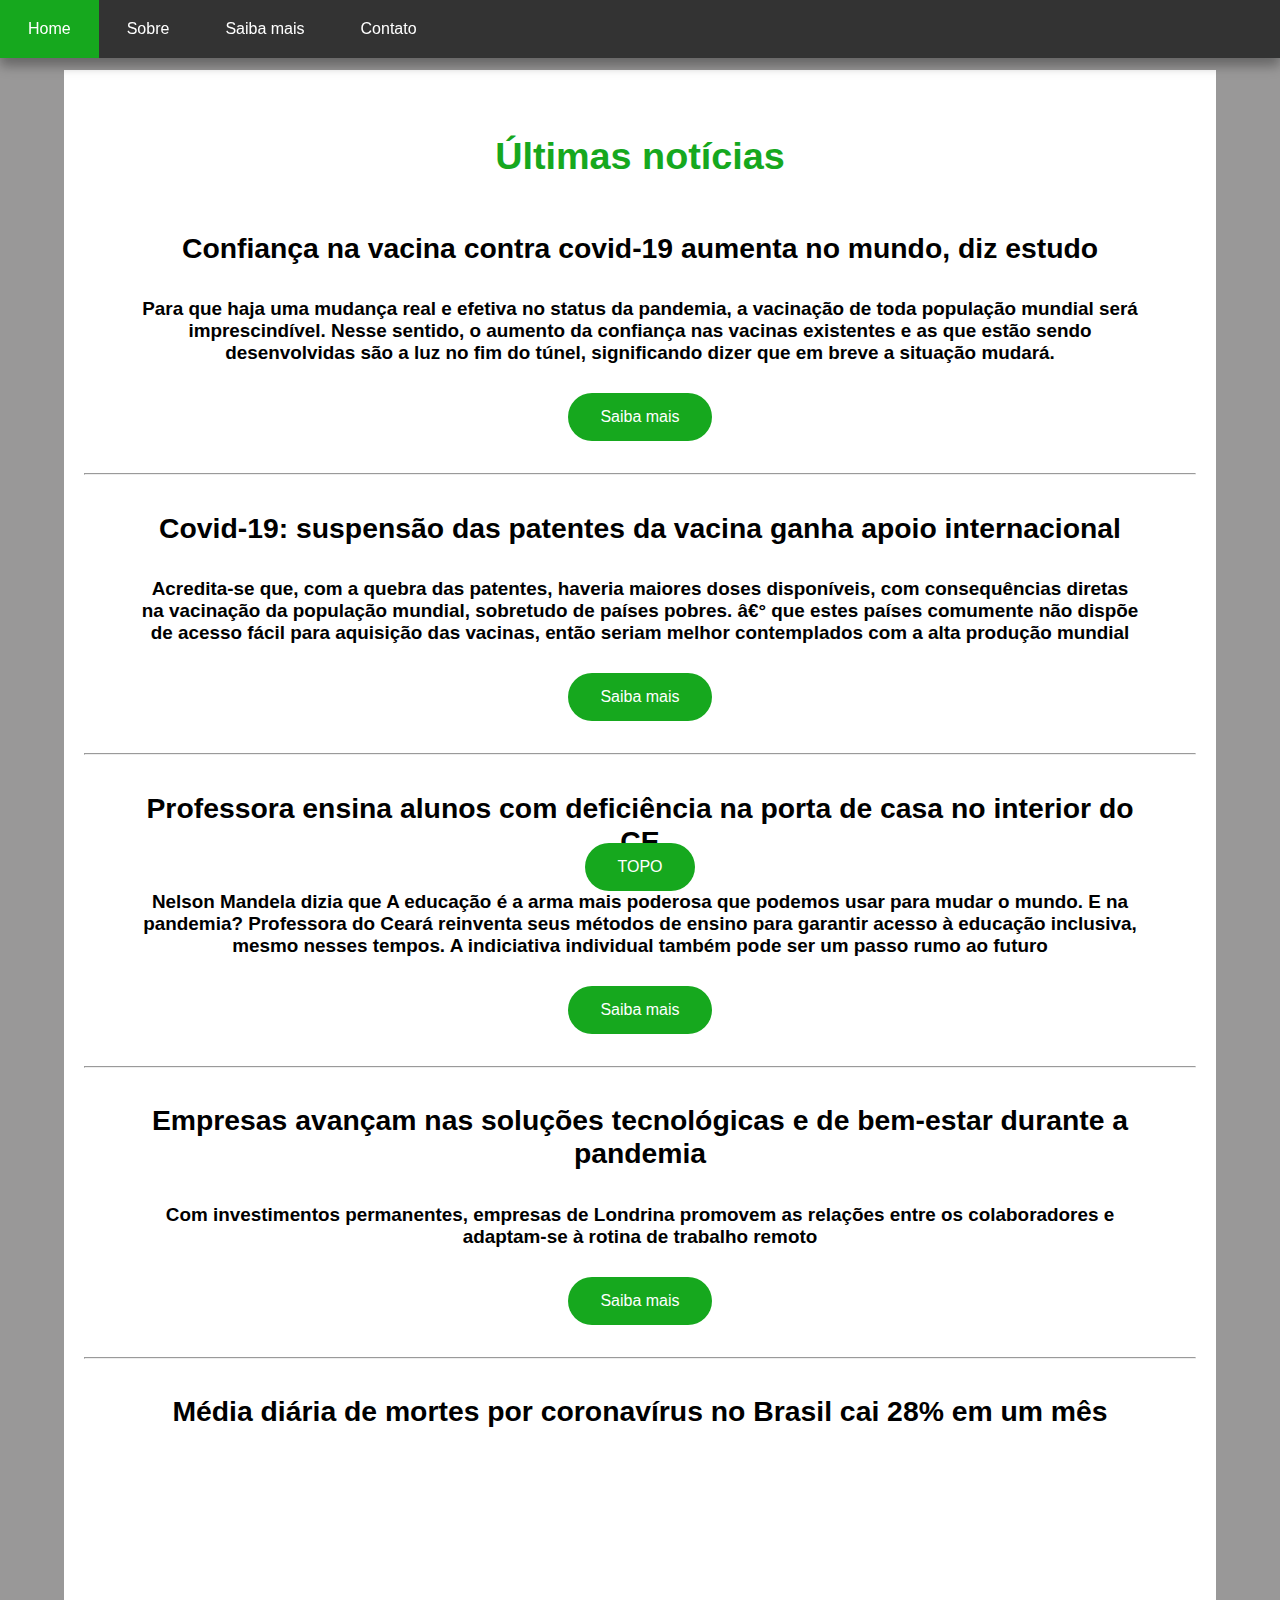
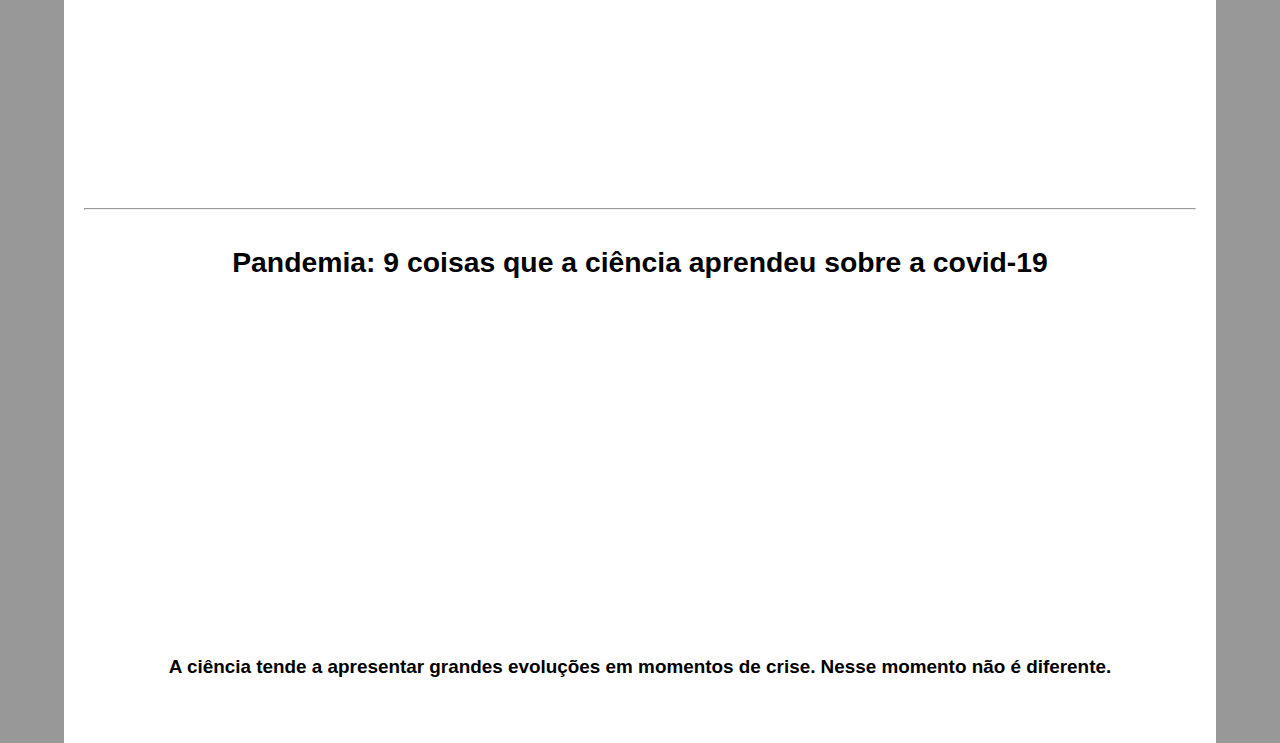
<file: index.html>
<!DOCTYPE html>
<html lang="pt-br">
    <head>
        <meta charset="UTF-8">
        <meta http-equiv="X-UA-Compatible" content="IE=edge">
        <meta name="viewport" content="width=device-width, initial-scale=1.0">
        <title>Página inicial | Luz no fim do Túnel</title>
        <link rel="stylesheet" href="style/style.css">
    </head>

    <body>
        <nav>
            <ul class="menu">
            <li><a class="active" href="index.html">Home</a></li>
            <li><a href="sobre.html">Sobre</a></li>
            <li><a href="saiba.html">Saiba mais</a></li>
            <li><a href="contato.html">Contato</a></li>
            </ul>
        </nav>

        <div id="bg">
                        <!-- Usem h2 para titulo das notÒ­cias
                h4 para a descriÒ§Ò£o delas
                div id="imagem" para imagens
                div id="videos" para videos

                tudo isso dentro de uma tag <section> para separar as notÒ­cias
            -->
            <h1>Últimas notícias</h1>
        <section>
            <h2>Confiança na vacina contra covid-19 aumenta no mundo, diz estudo</h2>
            <h4>Para que haja uma mudança real e efetiva no status da pandemia, a vacinação de toda população mundial será imprescindível. Nesse
            sentido, o aumento da confiança nas vacinas existentes e as que estão sendo desenvolvidas são a luz no fim do túnel, significando dizer que em breve a
            situação mudará.</h4>
            <a href="https://exame.com/mundo/confianca-na-vacina-conta-covid-19-aumenta-no-mundo-diz-estudo/" class="news" target="_blank">Saiba mais</a>
        </section>
        <hr>
        <section>
            <h2>Covid-19: suspensão das patentes da vacina ganha apoio internacional</h2>
            <h4>Acredita-se que, com a quebra das patentes, haveria maiores doses disponíveis, com consequências diretas na vacinação da população
            mundial, sobretudo de países pobres. â€° que estes países comumente não dispõe de acesso fácil para aquisição das vacinas, então seriam melhor
            contemplados com a alta produção mundial</h4>
            <a href="https://www.portaldavacina.com.br/covid-19-suspensao-das-patentes-da-vacina-ganha-apoio-internacional/" class="news" target="_blank">Saiba mais</a>
        </section>
        <hr>
        <section>
            <h2>Professora ensina alunos com deficiência na porta de casa no interior do CE</h2>
            <h4>Nelson Mandela dizia que A educação é a arma mais poderosa que podemos usar para mudar o mundo. E na pandemia? Professora do Ceará
            reinventa seus métodos de ensino para garantir acesso à educação inclusiva, mesmo nesses tempos. A indiciativa individual também pode ser um passo
            rumo ao futuro</h4>
            <a href="https://www.uol.com.br/ecoa/ultimas-noticias/2021/07/13/professora-ensina-alunos-com-deficiencia-na-porta-de-casa-no-interior-do-ce.htm" class="news" target="_blank">Saiba mais</a>
        </section>
        <hr>
        <section>
            <h2>Empresas avançam nas soluções tecnológicas e de bem-estar durante a pandemia</h2>
            <h4>Com investimentos permanentes, empresas de Londrina promovem as relações entre os colaboradores e adaptam-se à rotina de trabalho
            remoto</h4>
            <a href="https://www.folhadelondrina.com.br/empregos-e-concursos/empresas-avancam-nas-solucoes-tecnologicas-e-de-bem-estar-durante-a-pandemia-3060391e.html" class="news" target="_blank">Saiba mais</a>
        </section>
        <hr>
        <section>
            <h2>Média diária de mortes por coronavírus no Brasil cai 28% em um mês</h2>
            <div id="videos">
                <iframe width="560" height="315" src="https://www.youtube.com/embed/Ar0w6XDeyGQ" title="YouTube video player" frameborder="0" allow="accelerometer; autoplay; clipboard-write; encrypted-media; gyroscope; picture-in-picture" allowfullscreen></iframe>
            </div>
        </section>
        <hr>
        <section>
            <h2>Pandemia: 9 coisas que a ciência aprendeu sobre a covid-19</h2>
            <div id="videos">
                <iframe width="560" height="315" src="https://www.youtube.com/embed/FgihY3XOLEg" title="YouTube video player" frameborder="0" allow="accelerometer; autoplay; clipboard-write; encrypted-media; gyroscope; picture-in-picture" allowfullscreen></iframe>
            </div>
            <h4>A ciência tende a apresentar grandes evoluções em momentos de crise. Nesse momento não é diferente.</h4>
        </section>
        </div>

        <footer>
            <a href = "#top" class="button-top">TOPO</a>
        </footer>
    </body>
</html>
</file>
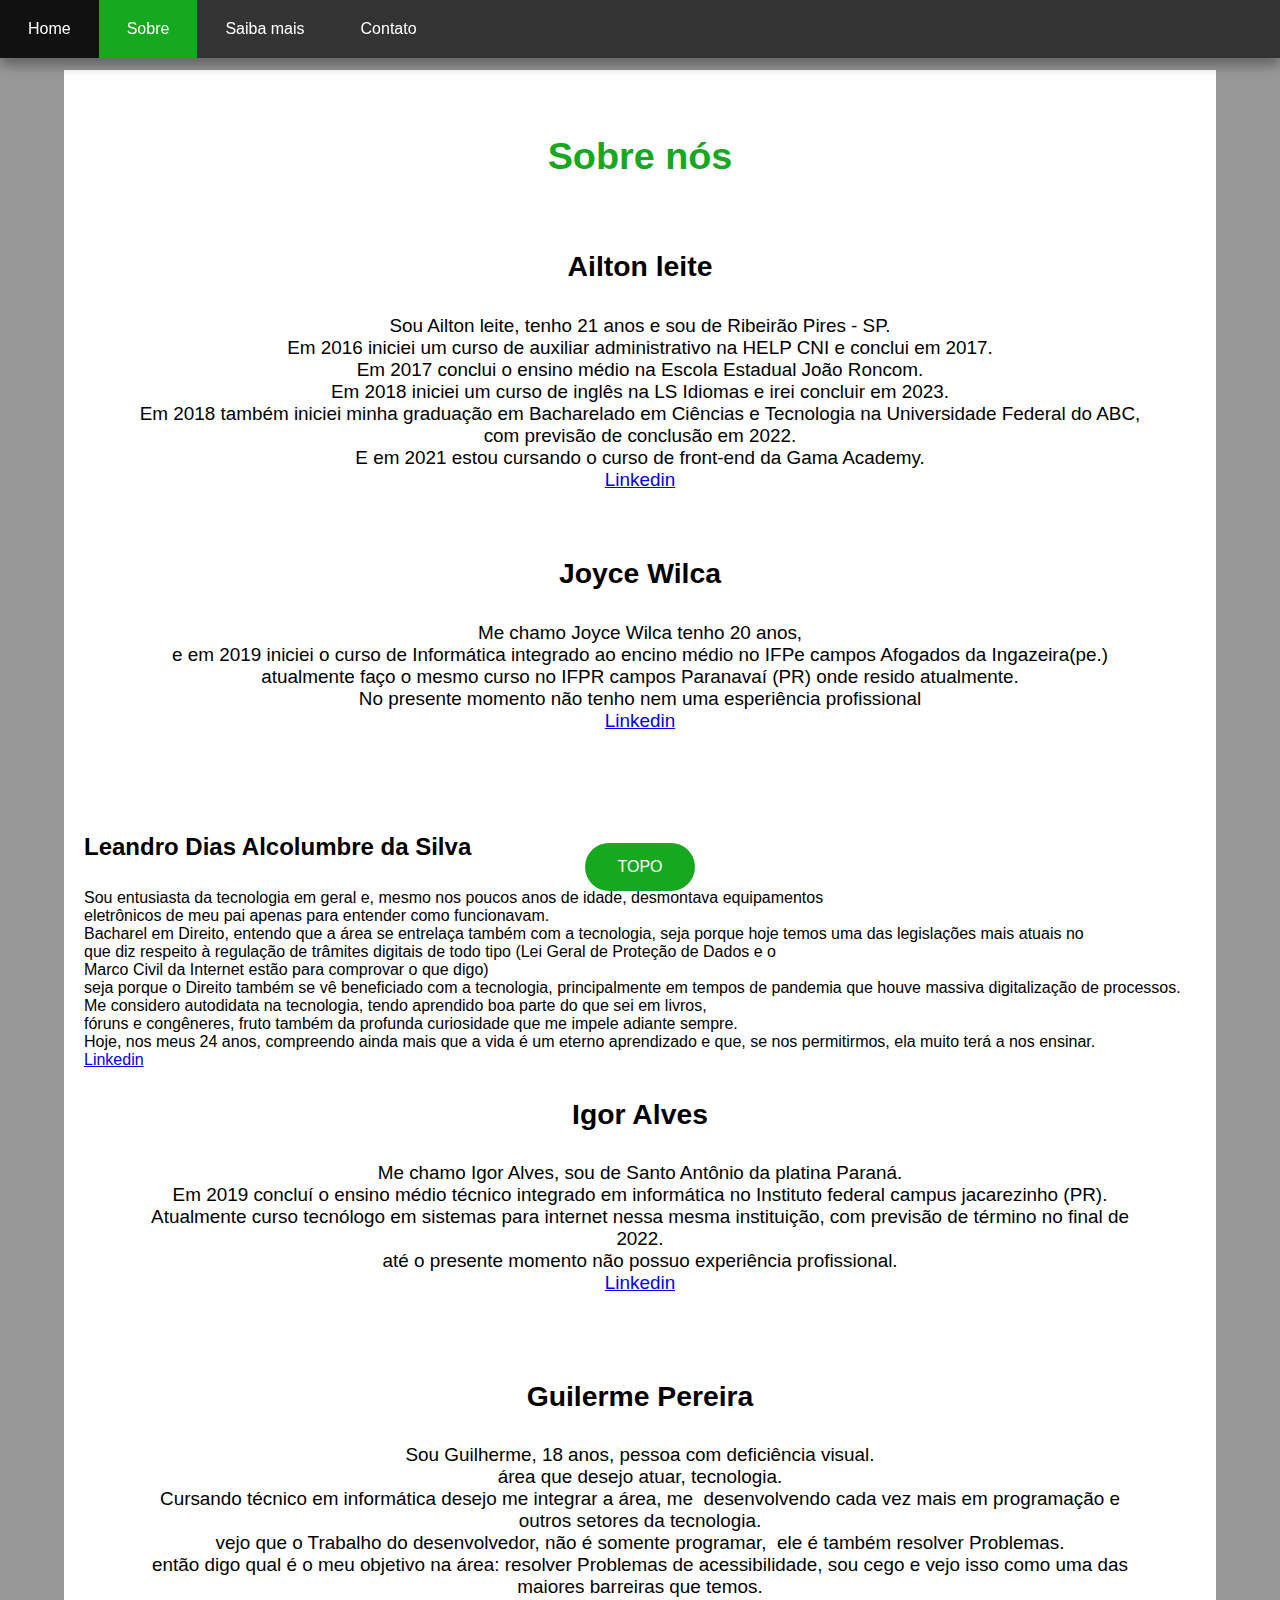
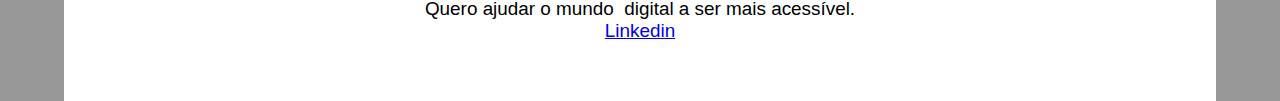
<file: sobre.html>
<!DOCTYPE html>
<html lang="pt-br">
    <head>
        <meta charset="UTF-8">
        <meta http-equiv="X-UA-Compatible" content="IE=edge">
        <meta name="viewport" content="width=device-width, initial-scale=1.0">
        <title>Sobre | Luz no Fim do Túnel</title>
        <link rel="stylesheet" href="style/style.css">
    </head>

    <body>
        <nav>
            <ul class="menu">
            <li><a href="index.html">Home</a></li>
            <li><a class="active" href="sobre.html">Sobre</a></li>
            <li><a href="saiba.html">Saiba mais</a></li>
            <li><a href="contato.html">Contato</a></li>
            </ul>
        </nav>
        <div id="bg">
            <center><h1>Sobre nós</h1></center>
            <br>
            <section>
        <h2>Ailton leite</h2>
        <p></p>Sou Ailton leite, tenho 21 anos e sou de Ribeirão Pires - SP.
            <br>

            Em 2016 iniciei um curso de auxiliar administrativo na HELP CNI e conclui em 2017.
<br>

Em 2017 conclui o ensino médio na Escola Estadual João Roncom.

<br>
Em 2018 iniciei um curso de inglês na LS Idiomas e irei concluir em 2023.
<br>
Em 2018 também iniciei minha graduação em Bacharelado em Ciências e Tecnologia na Universidade 
Federal do ABC, com previsão de conclusão em 2022.
<br>
E em 2021 estou cursando o curso de front-end da Gama Academy.
<br>
<a href = "https://www.linkedin.com/in/ailton-leite-4458a8201"  class="button">Linkedin</a>
<br>
</section>
        <br>

        <section>
        <h2>Joyce Wilca</h2>        
        <p>Me chamo Joyce Wilca tenho 20 anos, 
            <br>
            e em 2019 iniciei o curso de Informática integrado ao encino médio no IFPe campos Afogados da Ingazeira(pe.)
            <br>
            atualmente faço o mesmo curso no IFPR campos Paranavaí (PR) onde resido atualmente.
            <br>
            No presente momento não tenho nem uma esperiência profissional
            <br>
            <a href = "https://www.linkedin.com/in/joyce-wilca-385447220"  class="button">Linkedin</a>
        </section>
<br>

        <section></section>
        <h2>Leandro Dias Alcolumbre da Silva</h2>
        Sou entusiasta da tecnologia em geral e, mesmo nos poucos anos de idade, desmontava equipamentos 

        <br>
        eletrônicos de meu pai apenas para entender como funcionavam.
<br>
Bacharel em Direito, entendo que a área se entrelaça também com a tecnologia, seja porque hoje temos uma das legislações mais atuais no

<br>
que diz respeito à regulação de trâmites digitais de todo tipo (Lei Geral de Proteção de Dados e o 
<br>
Marco Civil da Internet estão para comprovar o que digo)
<br>

seja porque o Direito também se vê beneficiado com a tecnologia, principalmente em tempos de pandemia que houve massiva digitalização de
processos. 
<br>
Me considero autodidata na tecnologia, tendo aprendido boa parte do que sei em livros, 
<br>
fóruns e congêneres, fruto também da profunda
curiosidade que me impele adiante sempre.
<br>
Hoje, nos meus 24 anos, compreendo ainda mais que a vida é um eterno aprendizado e que, se nos permitirmos,
ela muito terá a nos ensinar.
<br>
<a href="https://www.linkedin.com/in/leandro-alcolumbre-350735219/""class="button">Linkedin</a>
<br>


</section>


<section>
    <h2>Igor Alves</h2>
<p> Me chamo Igor Alves, sou de Santo Antônio da platina Paraná.
    <br>
    Em 2019 concluí o ensino médio técnico integrado em informática no Instituto federal campus jacarezinho (PR).
<br>
Atualmente curso tecnólogo em sistemas para internet nessa mesma instituição, com previsão de término no final de 2022. 
<br>
até o presente momento não possuo experiência profissional.
<br>
<a href = "https://www.linkedin.com/in/igor-a-213525127/"  class="button">Linkedin</a>
</section>
<br>

<section>
    <h2>Guilerme Pereira</h2>
    <p> Sou Guilherme, 18 anos, pessoa com deficiência visual.
        <br>
        área que desejo atuar, tecnologia.
<br>
Cursando técnico em informática desejo me integrar a área, me  desenvolvendo cada vez mais em programação e outros setores da tecnologia.
<br>
vejo que o Trabalho do desenvolvedor, não é somente programar,  ele é também resolver Problemas.
<br>
então digo qual é o meu objetivo na área: resolver Problemas de acessibilidade, sou cego e vejo isso como uma das maiores barreiras que temos.
<br>
Quero ajudar o mundo  digital a ser mais acessível.
<br>
<a href = " https://www.linkedin.com/in/guilherme-gabriel-pereira-manoel-21619914b/""  class="button">Linkedin</a>
</section>

        </div>
        <footer>
            <a href = "#top" class="button-top">TOPO</a>
        </footer>
    </body>
</html>
</file>
<file: style/style.css>
/* página inteira */
body{
        background-color: rgb(153, 152, 152);
        font-family: arial, helvetica, sans-serif;
        font-size: 16px;
        margin: 0;
}

/* Barra de navegação */
.menu{
        position: fixed;
        width: 100%;
        list-style-type: none;
        margin: 0;
        padding: 0;
        top: 0;
        overflow: hidden;
        background-color: #333;
        box-shadow: 0px 8px 10px 0px rgba(0,0,0,0.2), 0px 6px 15px 0px rgba(0,0,0,0.19);
}

.menu li {
        float: left;
}

.menu li a {
        display: block;
        color: white;
        text-align: center;
        padding: 20px 28px;
        text-decoration: none;
}

.menu li a:hover:not(.active) {
        background-color: #111;
}

.active {
        background-color: #16a81e;
}
/* fim da barra de navegação */

/* div do background */
#bg {
        background-color: #fff;
        padding: 20px;
        margin-top: 70px;
        height: 100%;
        margin-left: 5%;
        margin-right: 5%;

}

/* Configurações do rodapé */
footer    {
        font-size: larger;
        font-family: -apple-system, BlinkMacSystemFont, 'Segoe UI', Roboto, Oxygen, Ubuntu, Cantarell, 'Open Sans', 'Helvetica Neue', sans-serif;
        text-align: center;
        position: fixed;
        bottom: 0;
        padding-bottom: 5px;
        width: 100%;
}

/* Botões gerais */
.news{
        background-color: #16a81e;
        border: none;
        color: white;
        padding: 15px 32px;
        text-align: center;
        text-decoration: none;
        display: inline-block;
        font-size: 16px;
        margin: 4px 2px;
        cursor: pointer;
        border-radius: 30px;
}


/* Botão "topo" */
.button-top{
        background-color: #16a81e;
        border: none;
        color: white;
        padding: 15px 32px;
        text-align: center;
        text-decoration: none;
        display: inline-block;
        font-size: 16px;
        margin: 4px 2px;
        cursor: pointer;
        border-radius: 30px;
}

/* div dos videos */
#videos{
        text-align: center;
        
}

/* titulo principal do site */
h1{
        text-align: center;
        padding-top: 20px;
        font-size: 1cm;
        color: #16a81e;
}

/* titulo da noticia */
h2{
        padding-bottom: 8px;
}

h3{
        text-align: center;
        color: #16a81e;
}


/* Imagens */
#imagem{
        text-align: center;
        padding-top: 10px;
}

/* tag das notícias */
section{
        padding-inline: 5%;
        padding-top: 5px;
        padding-bottom: 20px;
        text-align: center;
        font-size: 0.5cm;
}

form {
        text-align: center;
}

input[type=text], [type=email] {
        width: 40%;
        padding: 12px 20px;
        margin: 8px 0;
        display: inline-block;
        border: 1px solid #ccc;
        border-radius: 4px;
        box-sizing: border-box;
}

input[type=submit], [type=reset]{
        background-color: #16a81e;
        border: none;
        color: white;
        padding: 15px 32px;
        text-align: center;
        text-decoration: none;
        display: inline-block;
        font-size: 16px;
        margin: 4px 2px;
        cursor: pointer;
        border-radius: 30px;
}
</file>
